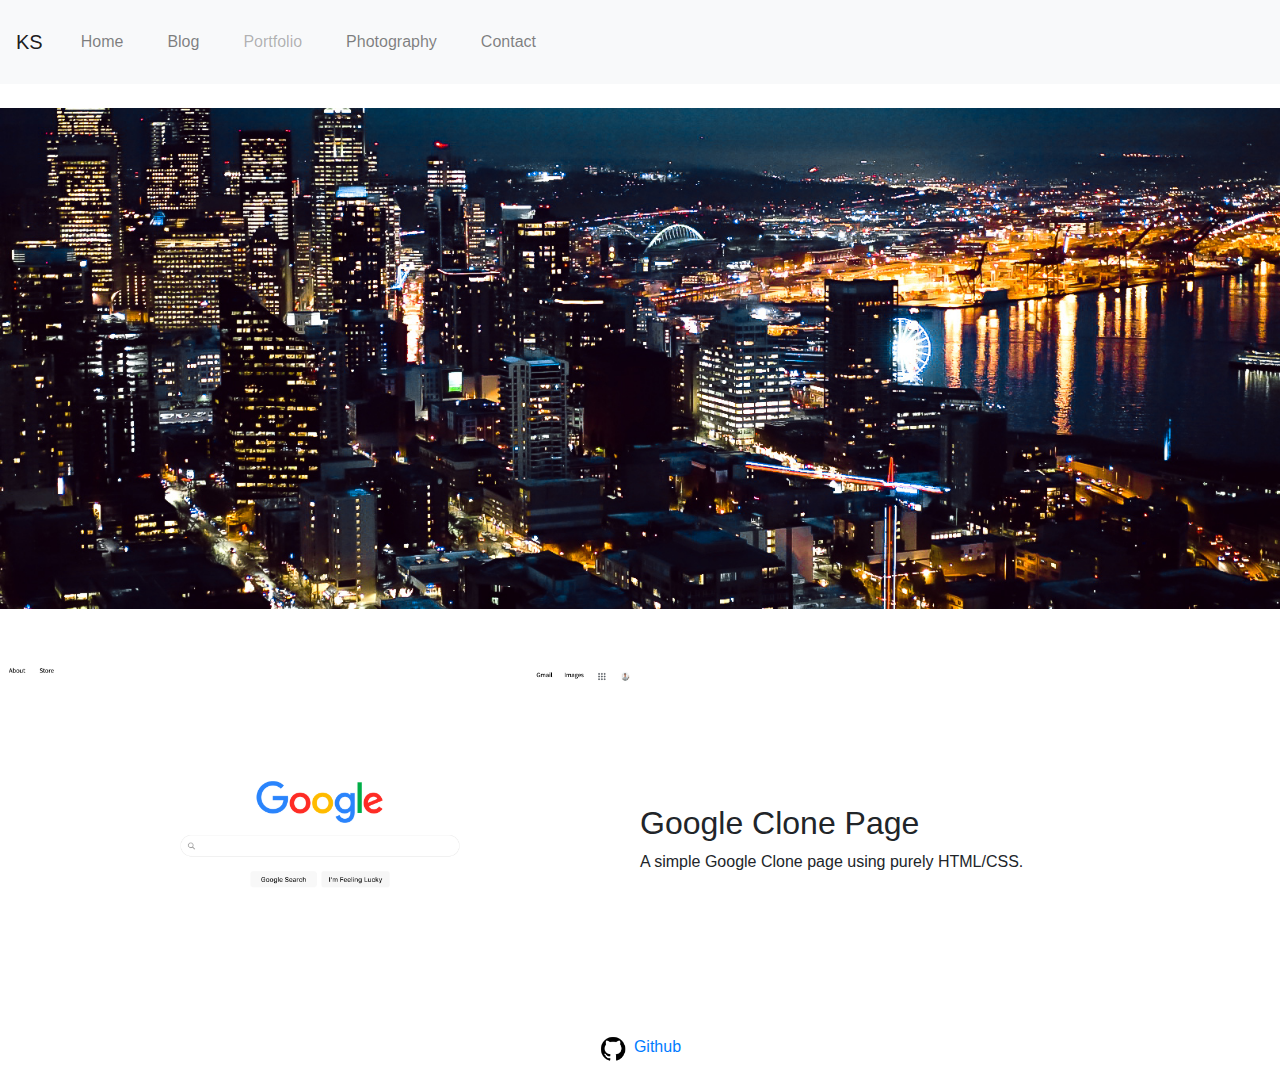
<file: myportfolio.html>
<!DOCTYPE html>
<html lang="en">
<head>
  <title>Ken Steckler</title>
  <meta charset="utf-8">
  <meta name="viewport" content="width=device-width, initial-scale=1">
  <link rel="stylesheet" href="mystyle.css">
  <link rel="stylesheet" href="portfolio.css">
  <link rel="stylesheet" href="https://maxcdn.bootstrapcdn.com/bootstrap/4.1.0/css/bootstrap.min.css">
  <script src="https://ajax.googleapis.com/ajax/libs/jquery/3.3.1/jquery.min.js"></script>
  <script src="https://cdnjs.cloudflare.com/ajax/libs/popper.js/1.14.0/umd/popper.min.js"></script>
  <script src="https://maxcdn.bootstrapcdn.com/bootstrap/4.1.0/js/bootstrap.min.js"></script>
</head>
<body>

<nav class="navbar navbar-expand-md bg-light navbar-light">
  <a class="navbar-brand" href="#">KS</a>
  <button class="navbar-toggler" type="button" data-toggle="collapse" data-target="#collapsibleNavbar">
    <span class="navbar-toggler-icon"></span>
  </button>
  <div class="collapse navbar-collapse" id="collapsibleNavbar">
    <ul class="navbar-nav">
      <li class="nav-item">
        <a class="nav-link" href="index.html">Home</a>
      </li>
      <li class="nav-item">
        <a class="nav-link" href="myblog.html">Blog</a>
      </li>
      <li class="nav-item">
        <a class="nav-link disabled" href="">Portfolio</a>
      </li>
      <li class="nav-item">
        <a class="nav-link" href="myphotography.html">Photography</a>
      </li>
      <li class="nav-item">
        <a class="nav-link" href="mycontact.html">Contact</a>
      </li>
    </ul>
  </div>
</nav>
<br>
<img class="frontimg" src="images/seattle.jpg">
<br>

<div class="portfoliocontainer">
  <img src="images/googleclone.png">
  <div class="insideportfoliocontainer">
    <h2>Google Clone Page</h2>
    <p>A simple Google Clone page using purely HTML/CSS.</p>
  </div>
</div>

<div class="portfoliolink">
  <img class="portfoliolinkimg" src="images/github.png">
  <a href="https://github.com/ken-steckler?tab=repositories">Github</a>
</div>


</body>
</html>
</file>
<file: mystyle.css>
body {
  background-color: #F2F2F2;
}

.container h3 {
  font-size: 5vw;
}

.container h4 {
  font-size: 3vw;
}

.container h5 {
  font-size: 1vw;
  color: #3F3E40;
}

.container p {
  font-size: 2.1vw;
}

.nav-item{
  margin: 14px;
}


.container img {
  margin-bottom: 20px;
}


.frontimg {
  height: auto;
  width: 100%;
  margin-bottom: 4vw;
}

.aboutme {
  display: inline-flex;
  gap: 4vh;
}


.aboutme img {
  height: auto;
  margin-bottom: 20vh;
  width: 80%;
}

.photoContainer {
  display: grid;
  gap: 3vh;
  margin: 8vh;
}

.rows {
  display: flex;
  align-items: center;
  justify-content: center;
  gap: 2vh;
}

.photoContainer img {
  height: auto;
  width: 100%;
}

.portfoliocontainer {
  display: flex;
  align-items: center;
}

.portfoliocontainer img {
  width: 50%;
  height: auto;
}

section {
opacity: 0;
transition: opacity 1s;
}

section.visible {
opacity: 1;
}

/* Forms */
form input,
form select,
form textarea,
form fieldset,
form optgroup,
form label,
.StripeElement {
  font-family: inherit;
  font-size: 100%;
  color: inherit;
  border: none;
  border-radius: 0;
  display: block;
  width: 100%;
  padding: 0;
  margin: 0;
  -webkit-appearance: none;
  -moz-appearance: none;
}
form label,
form legend {
  font-size: 0.825rem;
  margin-bottom: 0.5rem;
}
/* border, padding, margin, width */
form input,
form select,
form textarea,
.StripeElement {
  box-sizing: border-box;
  border: 1px solid rgba(0, 0, 0, 0.2);
  background-color: rgba(255, 255, 255, 0.9);
  padding: 0.75em 1rem;
  margin-bottom: 1.5rem;
}
form input:focus,
form select:focus,
form textarea:focus,
.StripeElement:focus {
  background-color: white;
  outline-style: solid;
  outline-width: thin;
  outline-color: gray;
  outline-offset: -1px;
}
form [type="text"],
form [type="email"],
.StripeElement {
  width: 100%;
}
form [type="button"],
form [type="submit"],
form [type="reset"] {
  width: auto;
  cursor: pointer;
  -webkit-appearance: button;
  -moz-appearance: button;
  appearance: button;
}
form [type="button"]:focus,
form [type="submit"]:focus,
form [type="reset"]:focus {
  outline: none;
}

form select {
  text-transform: none;
}
</file>
<file: portfolio.css>
.portfoliolink {
  display: flex;
  grid-gap: 5px;
  justify-content: center;
  text-align: center;

}

.portfoliolinkimg {
  height: 30px;
  width: 30px;
}
</file>
